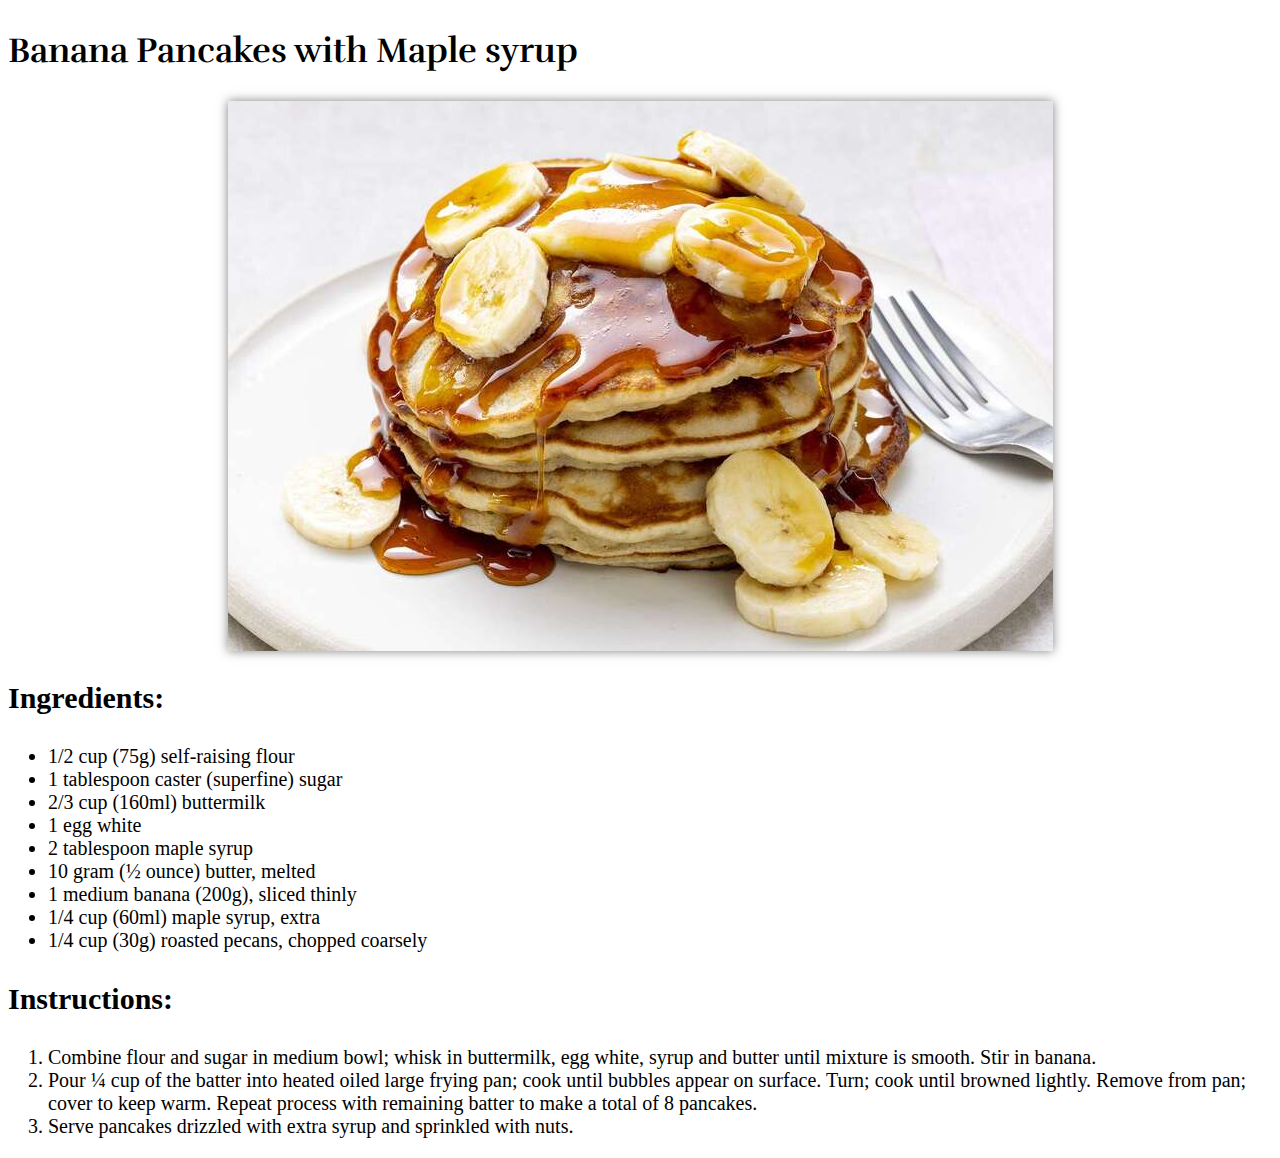
<file: Recipe.html>
<!DOCTYPE html>
<html>
  <head>
    <link rel="preconnect" href="https://fonts.googleapis.com">
<link rel="preconnect" href="https://fonts.gstatic.com" crossorigin>
<link href="https://fonts.googleapis.com/css2?family=DM+Serif+Display&family=Rufina&display=swap" rel="stylesheet">
    <style>
      .recipe img {
        display: block;
        margin: 0 auto;
        box-shadow: 0px 0px 10px rgba(0, 0, 0, 0.5);
      }

      .recipe {
  font-size: 16px;
}

.recipe-title {
  font-size: 35px;
  font-family: 'DM Serif Display', serif;
font-family: 'Rufina', serif;
}

.ingredients-title {
  font-size: 30px;
}

.ingredients-list {
  font-size: 20px;
}

.instructions-title{
  font-size: 30px;
}

.instructions-list{
  font-size: 20px;
}

    </style>
  </head>
  
<body>
<div class="recipe">
    <h2 class="recipe-title">Banana Pancakes with Maple syrup</h2>
    <img src="banana_pancake2.jpg" alt="Dish image">
    <!--<p class="recipe-description">Recipe description</p>-->
    <h3 class="ingredients-title">Ingredients:</h3>
    <ul class="ingredients-list">
      <li>1/2 cup (75g) self-raising flour</li>
      <li>1 tablespoon caster (superfine) sugar</li>
      <li>2/3 cup (160ml) buttermilk</li>
      <li>1 egg white</li>
          <li>2 tablespoon maple syrup</li>
          <li>10 gram (½ ounce) butter, melted</li>
          <li>1 medium banana (200g), sliced thinly</li>
          <li>1/4 cup (60ml) maple syrup, extra</li>
          <li>1/4 cup (30g) roasted pecans, chopped coarsely</li>    
    </ul>
    <h3 class="instructions-title">Instructions:</h3>
    <ol class="instructions-list">
      <li>Combine flour and sugar in medium bowl; whisk in buttermilk, egg white, syrup and butter until mixture is smooth. Stir in banana.</li>
      <li>Pour ¼ cup of the batter into heated oiled large frying pan; cook until bubbles appear on surface. Turn; cook until browned lightly. Remove from pan; cover to keep warm. Repeat process with remaining batter to make a total of 8 pancakes.</li>
      <li>Serve pancakes drizzled with extra syrup and sprinkled with nuts.</li>
    </ol>
  </div>
  </body>
  </html>
</file>
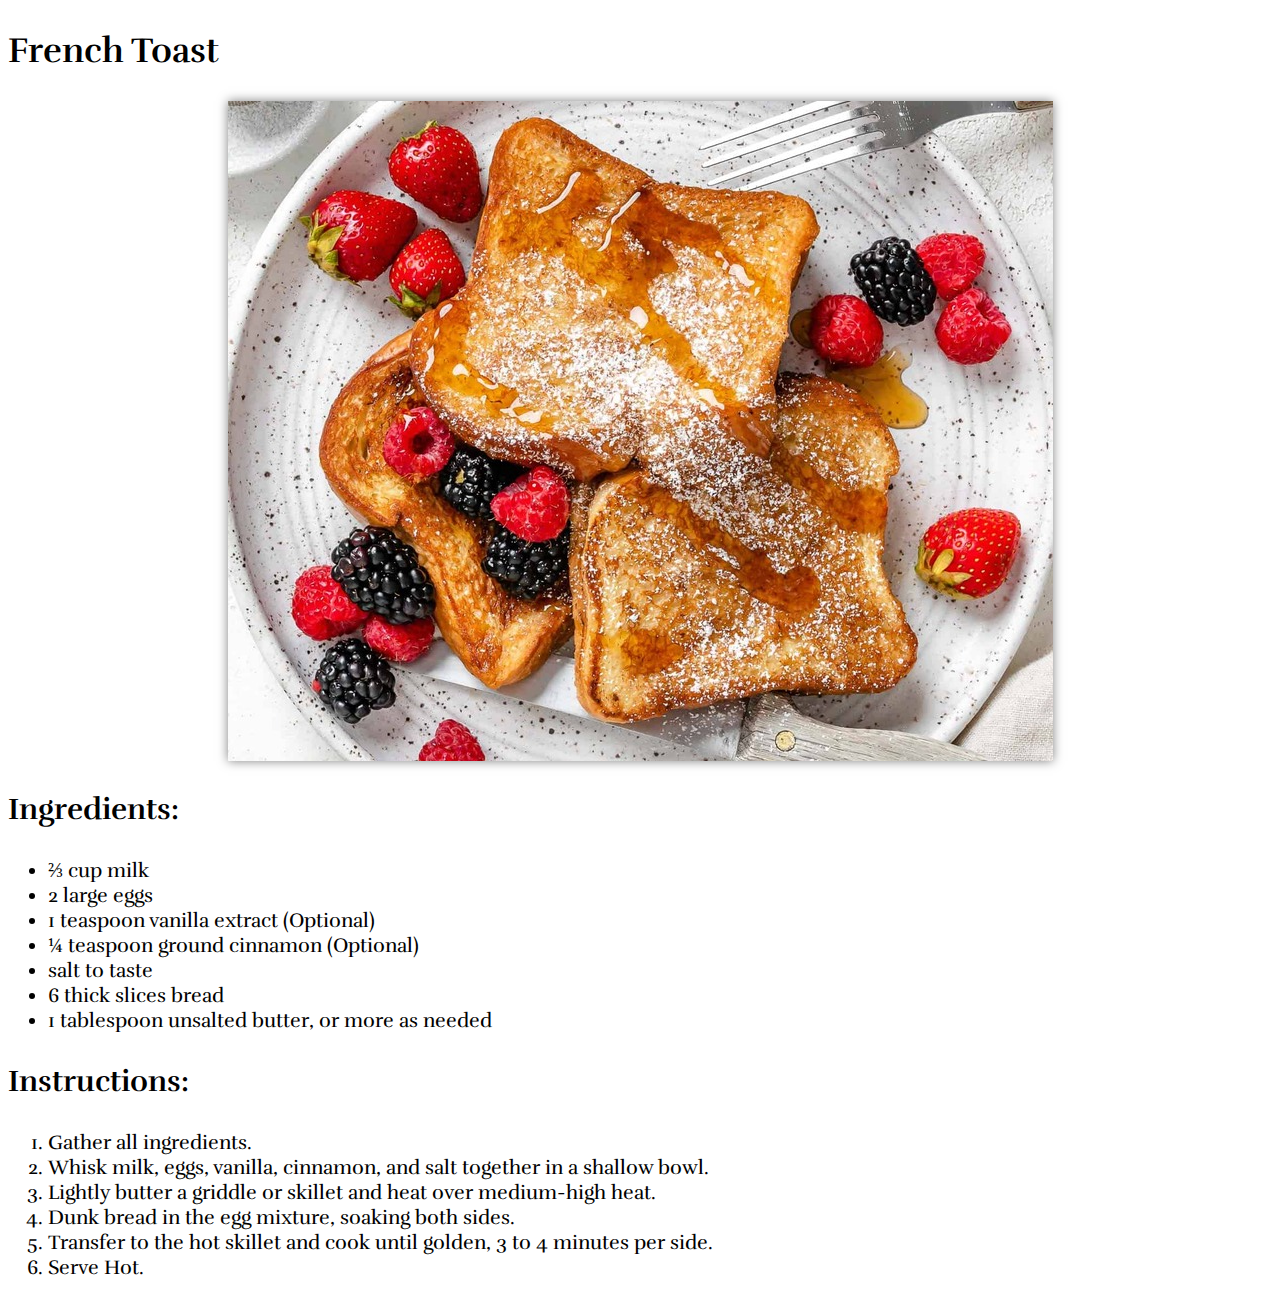
<file: recipe1.html>
<!DOCTYPE html>
<html>
  <head>
    <link rel="preconnect" href="https://fonts.googleapis.com">
<link rel="preconnect" href="https://fonts.gstatic.com" crossorigin>
<link href="https://fonts.googleapis.com/css2?family=DM+Serif+Display&family=Rufina&display=swap" rel="stylesheet">
    <style>
      .recipe img {
        display: block;
        margin: 0 auto;
        box-shadow: 0px 0px 10px rgba(0, 0, 0, 0.5);
      }

      .recipe {
  font-size: 16px;
  font-family: 'DM Serif Display', serif;
font-family: 'Rufina', serif;
}

.recipe-title {
  font-size: 35px;
}

.ingredients-title {
  font-size: 30px;
}

.ingredients-list {
  font-size: 20px;
}

.instructions-title{
  font-size: 30px;
}

.instructions-list{
  font-size: 20px;
}
    </style>
  </head>
  
<body>
<div class="recipe">
    <h2 class="recipe-title">French Toast</h2>
    <img src="french_toast2.jpg" alt="Dish image">
    <!--<p class="recipe-description">Recipe description</p>-->
    <h3 class="ingredients-title">Ingredients:</h3>
    <ul class="ingredients-list">
      <li>⅔ cup milk</li>
      <li>2 large eggs</li>
      <li>1 teaspoon vanilla extract (Optional)</li>
      <li>¼ teaspoon ground cinnamon (Optional)</li>
      <li>salt to taste</li>
      <li>6 thick slices bread</li>
      <li>1 tablespoon unsalted butter, or more as needed</li>
    </ul>
    <h3 class="instructions-title">Instructions:</h3>
    <ol class="instructions-list">
      <li>Gather all ingredients.</li>
      <li>Whisk milk, eggs, vanilla, cinnamon, and salt together in a shallow bowl.</li>
      <li>Lightly butter a griddle or skillet and heat over medium-high heat.</li>
      <li>Dunk bread in the egg mixture, soaking both sides.</li>
      <li>Transfer to the hot skillet and cook until golden, 3 to 4 minutes per side.</li>
      <li>Serve Hot.</li>
    </ol>
  </div>
  </body>
  </html>
</file>
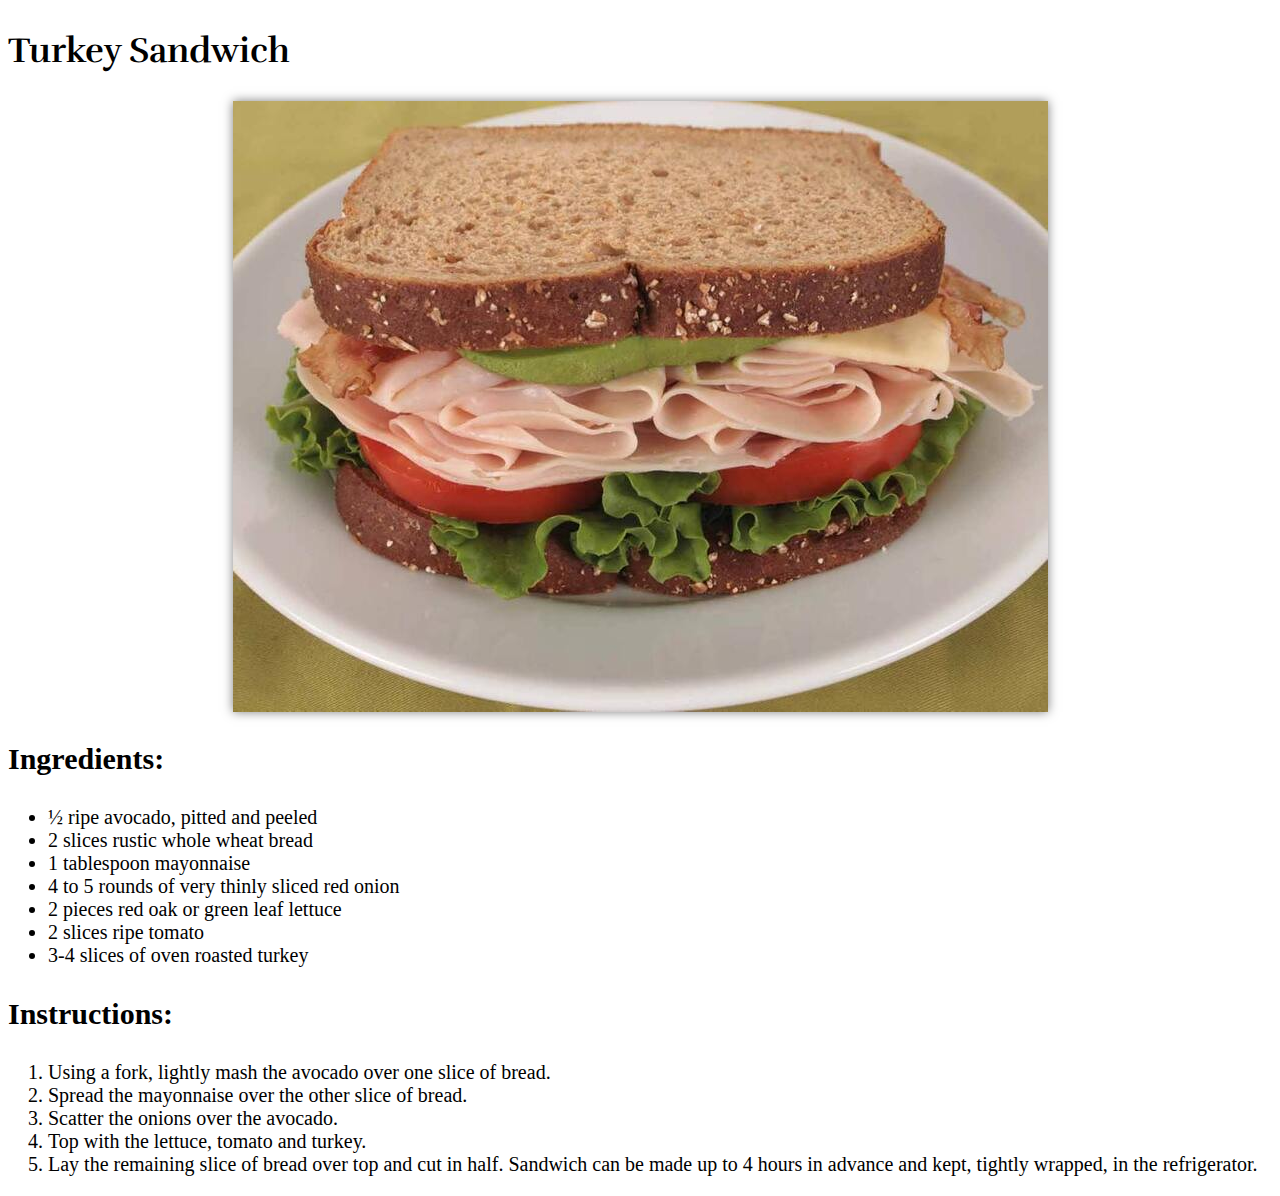
<file: recipe2.html>
<!DOCTYPE html>
<html>
  <head>
    <style>
      .recipe img {
        display: block;
        margin: 0 auto;
        box-shadow: 0px 0px 10px rgba(0, 0, 0, 0.5);
      }

      .recipe {
  font-size: 16px;
}

.recipe-title {
  font-size: 35px;
  font-family: 'DM Serif Display', serif;
font-family: 'Rufina', serif;
}

.ingredients-title {
  font-size: 30px;
}

.ingredients-list {
  font-size: 20px;
}

.instructions-title{
  font-size: 30px;
}

.instructions-list{
  font-size: 20px;
}
    </style>
  </head>
  <link rel="preconnect" href="https://fonts.googleapis.com">
<link rel="preconnect" href="https://fonts.gstatic.com" crossorigin>
<link href="https://fonts.googleapis.com/css2?family=DM+Serif+Display&family=Rufina&display=swap" rel="stylesheet">
<body>
<div class="recipe">
    <h2 class="recipe-title">Turkey Sandwich</h2>
    <img src="turkey_sandwich2.jpg" alt="Dish image">
    <!--<p class="recipe-description">Recipe description</p>-->
    <h3 class="ingredients-title">Ingredients:</h3>
    <ul class="ingredients-list">
      <li> ½ ripe avocado, pitted and peeled</li>
      <li>2 slices rustic whole wheat bread</li>
      <li>1 tablespoon mayonnaise</li>
      <li>4 to 5 rounds of very thinly sliced red onion</li>
      <li>2 pieces red oak or green leaf lettuce</li>
      <li>2 slices ripe tomato</li>
      <li>3-4 slices of oven roasted turkey</li>
    </ul>
    <h3 class="instructions-title">Instructions:</h3>
    <ol class="instructions-list">
      <li>Using a fork, lightly mash the avocado over one slice of bread.</li>
      <li>Spread the mayonnaise over the other slice of bread.</li>
      <li>Scatter the onions over the avocado.</li>
      <li>Top with the lettuce, tomato and turkey.</li>
      <li>Lay the remaining slice of bread over top and cut in half. Sandwich can be made up to 4 hours in advance and kept, tightly wrapped, in the refrigerator.</li>
      
    </ol>
  </div>
  </body>
  </html>
</file>
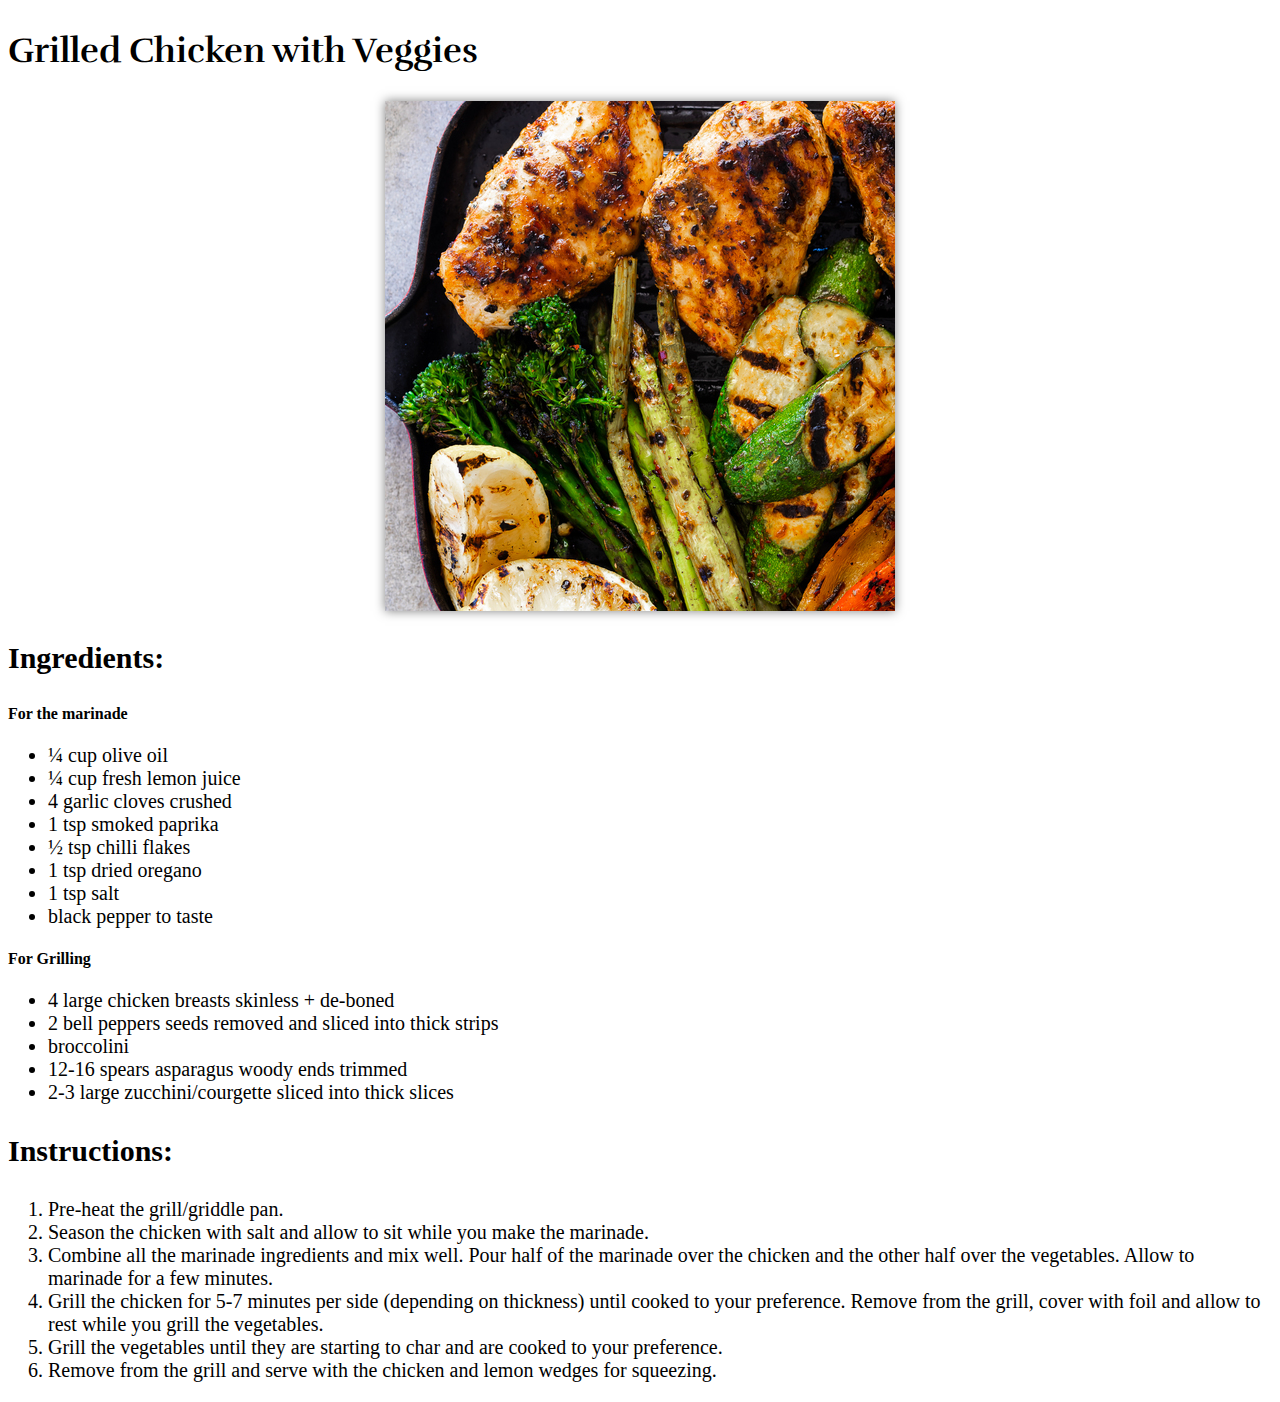
<file: recipe3.html>
<!DOCTYPE html>
<html>
    <head>
      <link rel="preconnect" href="https://fonts.googleapis.com">
<link rel="preconnect" href="https://fonts.gstatic.com" crossorigin>
<link href="https://fonts.googleapis.com/css2?family=DM+Serif+Display&family=Rufina&display=swap" rel="stylesheet">
        <style>
          .recipe img {
            display: block;
            margin: 0 auto;
            box-shadow: 0px 0px 10px rgba(0, 0, 0, 0.5);
          }

          .recipe {
  font-size: 16px;
}

.recipe-title {
  font-size: 35px;
  font-family: 'DM Serif Display', serif;
font-family: 'Rufina', serif;
}

.ingredients-title {
  font-size: 30px;
}

.ingredients-list {
  font-size: 20px;
}

.instructions-title{
  font-size: 30px;
}

.instructions-list{
  font-size: 20px;
}
.subheading{
    font-size: 16px;
}
        </style>
      </head>
      
<body>
<div class="recipe">
    <h2 class="recipe-title">Grilled Chicken with Veggies</h2>
    <img src="grilled_chicken2.jpg" alt="Dish image">
    <!--<p class="recipe-description">Recipe description</p>-->
    <h3 class="ingredients-title">Ingredients:</h3>
    <h4 class="subheading">For the marinade</h4>
    <ul class="ingredients-list"> 
       <li>¼ cup olive oil</li>
        <li>¼ cup fresh lemon juice</li>
        <li>4 garlic cloves crushed</li>
       <li> 1 tsp smoked paprika</li>
        <li>½ tsp chilli flakes</li>
        <li>1 tsp dried oregano</li>
        <li>1 tsp salt</li>
        <li>black pepper to taste</li>
    </ul>
    <h4 class="subheading">For Grilling</h4>
    <ul class="ingredients-list">
        <li>4 large chicken breasts skinless + de-boned</li>
           <li> 2 bell peppers seeds removed and sliced into thick strips</li>
           <li> broccolini</li>
           <li> 12-16 spears asparagus woody ends trimmed</li>
           <li> 2-3 large zucchini/courgette sliced into thick slices</li>
    </ul>
    <h3 class="instructions-title">Instructions:</h3>
    <ol class="instructions-list">
        <li>Pre-heat the grill/griddle pan. </li>
        <li>Season the chicken with salt and allow to sit while you make the marinade.</li>
        <li>Combine all the marinade ingredients and mix well. Pour half of the marinade over the chicken and the other half over the vegetables. Allow to marinade for a few minutes. </li>
        
        <li>Grill the chicken for 5-7 minutes per side (depending on thickness) until cooked to your preference. Remove from the grill, cover with foil and allow to rest while you grill the vegetables. </li>
        <li>Grill the vegetables until they are starting to char and are cooked to your preference. </li>
        <li>Remove from the grill and serve with the chicken and lemon wedges for squeezing. </li>
    </ol>
  </div>
  </body>
  </html>
</file>
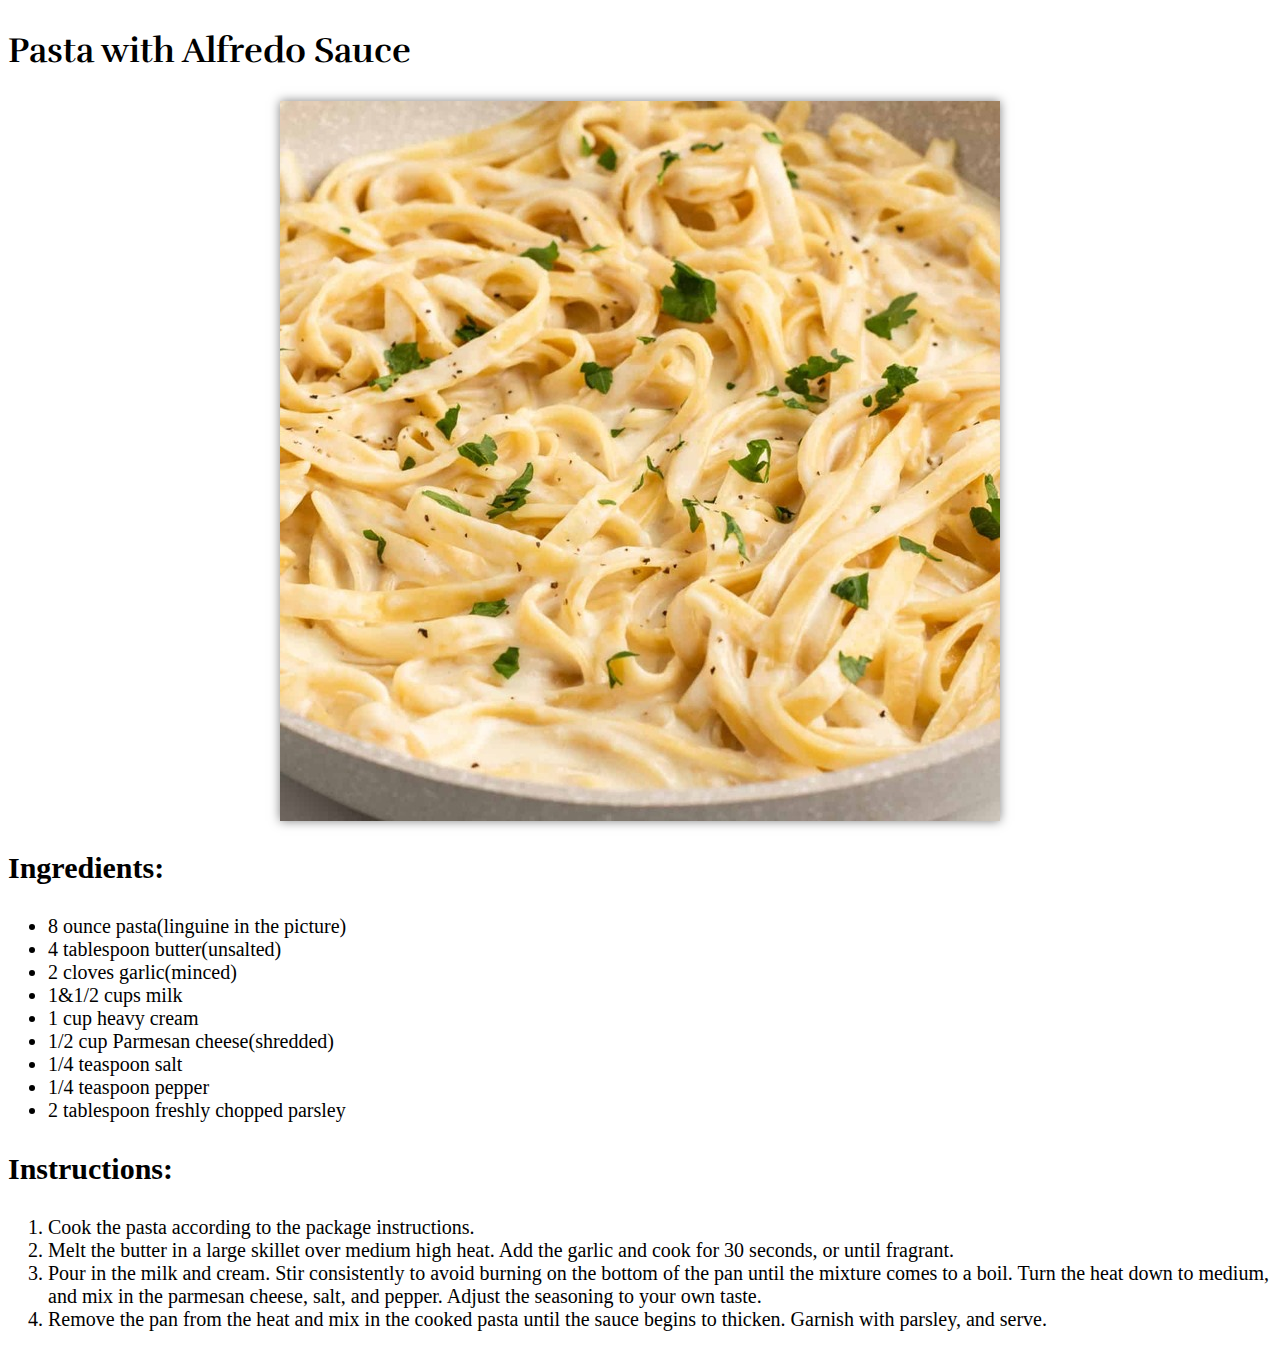
<file: recipe4.html>
<!DOCTYPE html>
<html>
    <head>
      <link rel="preconnect" href="https://fonts.googleapis.com">
<link rel="preconnect" href="https://fonts.gstatic.com" crossorigin>
<link href="https://fonts.googleapis.com/css2?family=DM+Serif+Display&family=Rufina&display=swap" rel="stylesheet">
        <style>
          .recipe img {
            display: block;
            margin: 0 auto;
            box-shadow: 0px 0px 10px rgba(0, 0, 0, 0.5);
          }

          .recipe {
  font-size: 16px;
}

.recipe-title {
  font-size: 35px;
  font-family: 'DM Serif Display', serif;
font-family: 'Rufina', serif;
}

.ingredients-title {
  font-size: 30px;
}

.ingredients-list {
  font-size: 20px;
}

.instructions-title{
  font-size: 30px;
}

.instructions-list{
  font-size: 20px;
}
        </style>
      </head>
      
<body>
<div class="recipe">
    <h2 class="recipe-title">Pasta with Alfredo Sauce</h2>
    <img src="pasta2.jpg" alt="Dish image">
    <!--<p class="recipe-description">Recipe description</p>-->
    <h3 class="ingredients-title">Ingredients:</h3>
    <ul class="ingredients-list">
        <li>8 ounce pasta(linguine in the picture)</li>
        <li>4 tablespoon butter(unsalted)</li>
        <li>2 cloves garlic(minced)</li>
        <li>1&1/2 cups milk</li>
        <li>1 cup heavy cream</li>
        <li>1/2 cup Parmesan cheese(shredded)</li>
        <li>1/4 teaspoon salt</li>
        <li>1/4 teaspoon pepper</li>
        <li>2 tablespoon freshly chopped parsley</li>
    </ul>
    <h3 class="instructions-title">Instructions:</h3>
    <ol class="instructions-list">
       <li> Cook the pasta according to the package instructions.</li>
       <li> Melt the butter in a large skillet over medium high heat. Add the garlic and cook for 30 seconds, or until fragrant.</li>
       <li> Pour in the milk and cream. Stir consistently to avoid burning on the bottom of the pan until the mixture comes to a boil. 
        Turn the heat down to medium, and mix in the parmesan cheese, salt, and pepper. Adjust the seasoning to your own taste.</li>
       <li> Remove the pan from the heat and mix in the cooked pasta until the sauce begins to thicken. Garnish with parsley, and serve.</li>
    </ol>
  </div>
  </body>
  </html>
</file>
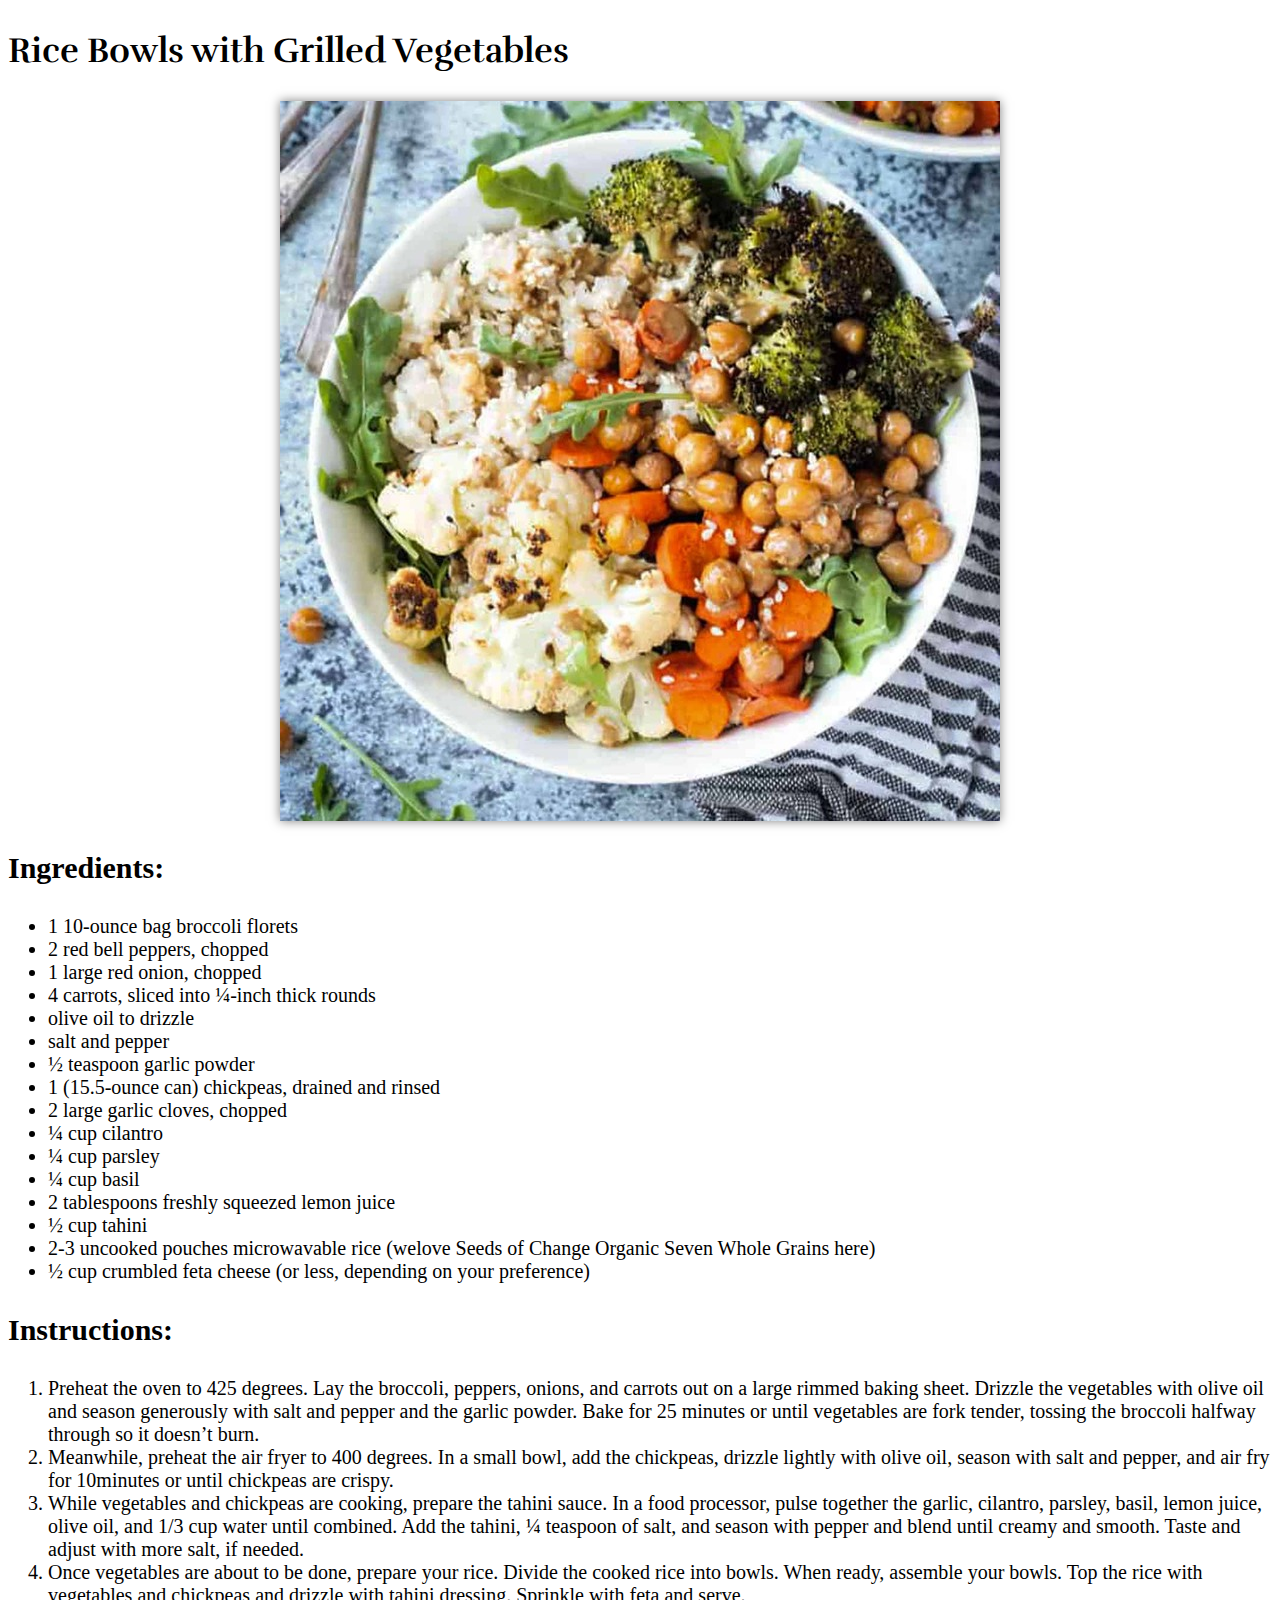
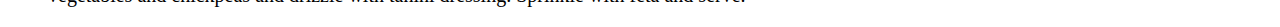
<file: recipe5.html>
<!DOCTYPE html>
<html>
   <head>
    <link rel="preconnect" href="https://fonts.googleapis.com">
<link rel="preconnect" href="https://fonts.gstatic.com" crossorigin>
<link href="https://fonts.googleapis.com/css2?family=DM+Serif+Display&family=Rufina&display=swap" rel="stylesheet">
      <style>
        .recipe img {
          display: block;
          margin: 0 auto;
          box-shadow: 0px 0px 10px rgba(0, 0, 0, 0.5);
        }

        .recipe {
  font-size: 16px;
}

.recipe-title {
  font-size: 35px;
  font-family: 'DM Serif Display', serif;
font-family: 'Rufina', serif;
}

.ingredients-title {
  font-size: 30px;
}

.ingredients-list {
  font-size: 20px;
}

.instructions-title{
  font-size: 30px;
}

.instructions-list{
  font-size: 20px;
}
      </style>
    </head>
    
<body>
<div class="recipe">
    <h2 class="recipe-title">Rice Bowls with Grilled Vegetables</h2>
    <img src="rice_bowl2.jpg" alt="Dish image">
    <!--<p class="recipe-description">Recipe description</p>-->
    <h3 class="ingredients-title">Ingredients:</h3>
    <ul class="ingredients-list">
       <li> 1 10-ounce bag broccoli florets</li>
       <li> 2 red bell peppers, chopped</li>
        <li>1 large red onion, chopped</li>
        <li>4 carrots, sliced into ¼-inch thick rounds</li>
        <li>olive oil to drizzle</li>
        <li>salt and pepper</li>
       <li> ½ teaspoon garlic powder</li>
       <li> 1 (15.5-ounce can) chickpeas, drained and rinsed</li>
       <li> 2 large garlic cloves, chopped</li>
       <li> ¼ cup cilantro</li>
       <li> ¼ cup parsley</li>
       <li> ¼ cup basil</li>
       <li> 2 tablespoons freshly squeezed lemon juice</li>
        <li>½ cup tahini</li>
       <li> 2-3 uncooked pouches microwavable rice (welove Seeds of Change Organic Seven Whole Grains here)</li>
       <li> ½ cup crumbled feta cheese (or less, depending on your preference)</li>
    </ul>
    <h3 class="instructions-title">Instructions:</h3>
    <ol class="instructions-list">
       <li> Preheat the oven to 425 degrees. Lay the broccoli, peppers, onions, and carrots out on a large rimmed baking sheet. Drizzle the vegetables with olive oil and season generously with salt and pepper and the garlic powder. Bake for 25 minutes or until vegetables are fork tender, tossing the broccoli halfway through so it doesn’t burn.</li>
       <li> Meanwhile, preheat the air fryer to 400 degrees. In a small bowl, add the chickpeas, drizzle lightly with olive oil, season with salt and pepper, and air fry for 10minutes or until chickpeas are crispy.</li>
       <li> While vegetables and chickpeas are cooking, prepare the tahini sauce. In a food processor, pulse together the garlic, cilantro, parsley, basil, lemon juice, olive oil, and 1/3 cup water until combined. Add the tahini, ¼ teaspoon of salt, and season with pepper and blend until creamy and smooth. Taste and adjust with more salt, if needed.</li>
       <li> Once vegetables are about to be done, prepare your rice. Divide the cooked rice into bowls. When ready, assemble your bowls. Top the rice with vegetables and chickpeas and drizzle with tahini dressing. Sprinkle with feta and serve.</li>
    </ol>
  </div>
  </body>
  </html>
</file>
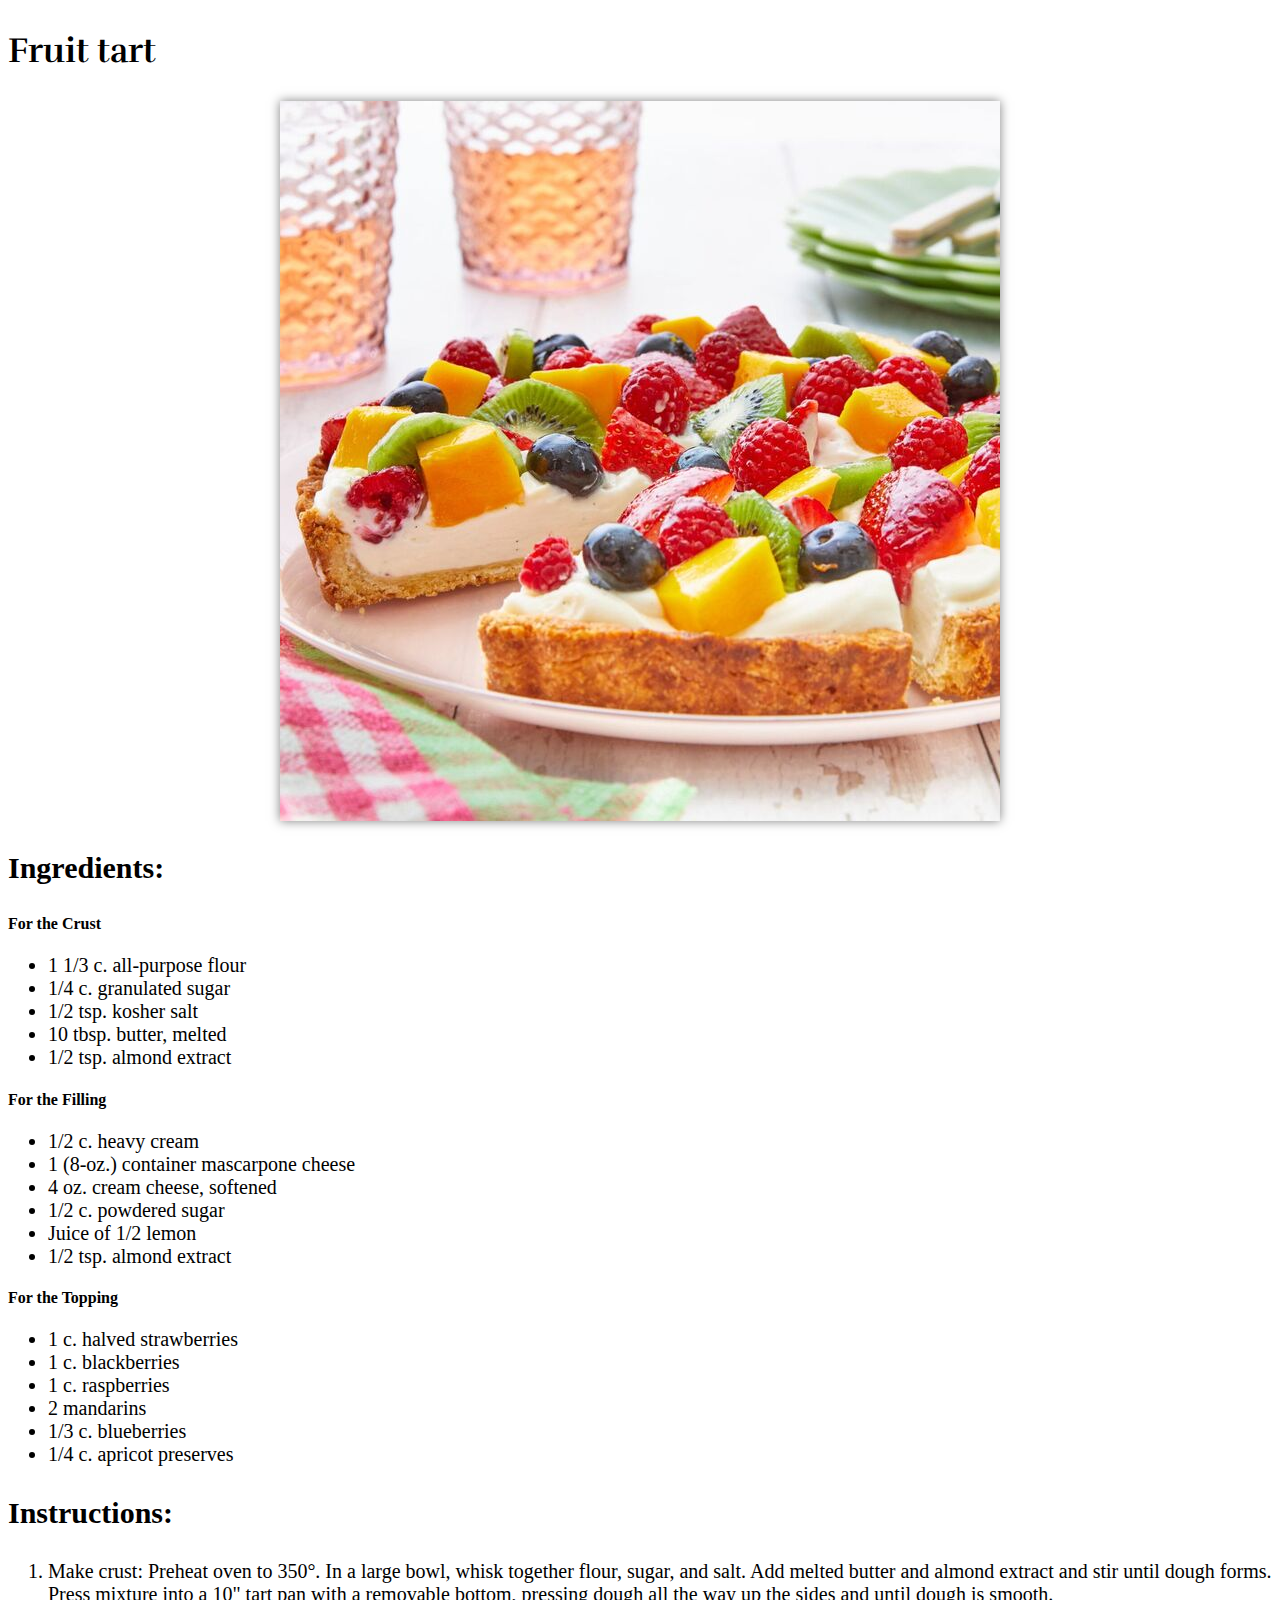
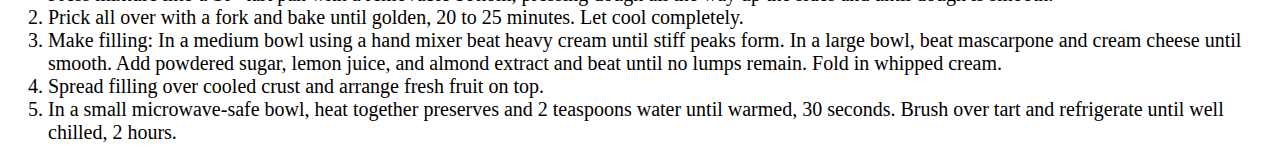
<file: recipe6.html>
<!DOCTYPE html>
<html>
    <head>
      <link rel="preconnect" href="https://fonts.googleapis.com">
<link rel="preconnect" href="https://fonts.gstatic.com" crossorigin>
<link href="https://fonts.googleapis.com/css2?family=DM+Serif+Display&family=Rufina&display=swap" rel="stylesheet">
        <style>
          .recipe img {
            display: block;
            margin: 0 auto;
            box-shadow: 0px 0px 10px rgba(0, 0, 0, 0.5);
          }

          .recipe {
  font-size: 16px;
}

.recipe-title {
  font-size: 35px;
  font-family: 'DM Serif Display', serif;
font-family: 'Rufina', serif;
}

.ingredients-title {
  font-size: 30px;
}

.ingredients-list {
  font-size: 20px;
}

.instructions-title{
  font-size: 30px;
}

.instructions-list{
  font-size: 20px;
}
        </style>
      </head>
      
<body>
<div class="recipe">
    <h2 class="recipe-title">Fruit tart</h2>
    <img src="fruit_tart2.jpg" alt="Dish image">
    <!--<p class="recipe-description">Recipe description</p>-->
    <h3 class="ingredients-title">Ingredients:</h3>
    <h4 class="subheadings">For the Crust</h4>
    <ul class="ingredients-list">
        <li>1 1/3 c. all-purpose flour</li>
        <li>1/4 c. granulated sugar</li>
        <li>1/2 tsp. kosher salt</li>
        <li>10 tbsp. butter, melted</li>
        <li>1/2 tsp. almond extract</li>
    </ul>
    <h4 class="subheadings">For the Filling</h4>
    <ul class="ingredients-list">
        <li>1/2 c. heavy cream</li>
        <li>1 (8-oz.) container mascarpone cheese</li>
        <li>4 oz. cream cheese, softened</li>
        <li>1/2 c. powdered sugar</li>
        <li>Juice of 1/2 lemon</li>
        <li>1/2 tsp. almond extract</li>
    </ul>
    <h4 class="subheadings">For the Topping</h4>
    <ul class="ingredients-list">
        <li>1 c. halved strawberries</li>
        <li>1 c. blackberries</li>
        <li>1 c. raspberries</li>
        <li>2 mandarins</li>
        <li>1/3 c. blueberries</li>
        <li>1/4 c. apricot preserves</li>
    </ul>
    <h3 class="instructions-title">Instructions:</h3>
    <ol class="instructions-list">
        <li>Make crust: Preheat oven to 350°. In a large bowl, whisk together flour, sugar, and salt. Add melted butter and almond extract and stir until dough forms. Press mixture into a 10" tart pan with a removable bottom, pressing dough all the way up the sides and until dough is smooth. </li>
        
        <li>Prick all over with a fork and bake until golden, 20 to 25 minutes. Let cool completely. </li>
        
        <li>Make filling: In a medium bowl using a hand mixer beat heavy cream until stiff peaks form. In a large bowl, beat mascarpone and cream cheese until smooth. Add powdered sugar, lemon juice, and almond extract and beat until no lumps remain. Fold in whipped cream. </li>
        
        <li>Spread filling over cooled crust and arrange fresh fruit on top. </li>
        
        <li>In a small microwave-safe bowl, heat together preserves and 2 teaspoons water until warmed, 30 seconds. Brush over tart and refrigerate until well chilled, 2 hours.</li>
    </ol>
  </div>
  </body>
  </html>
</file>
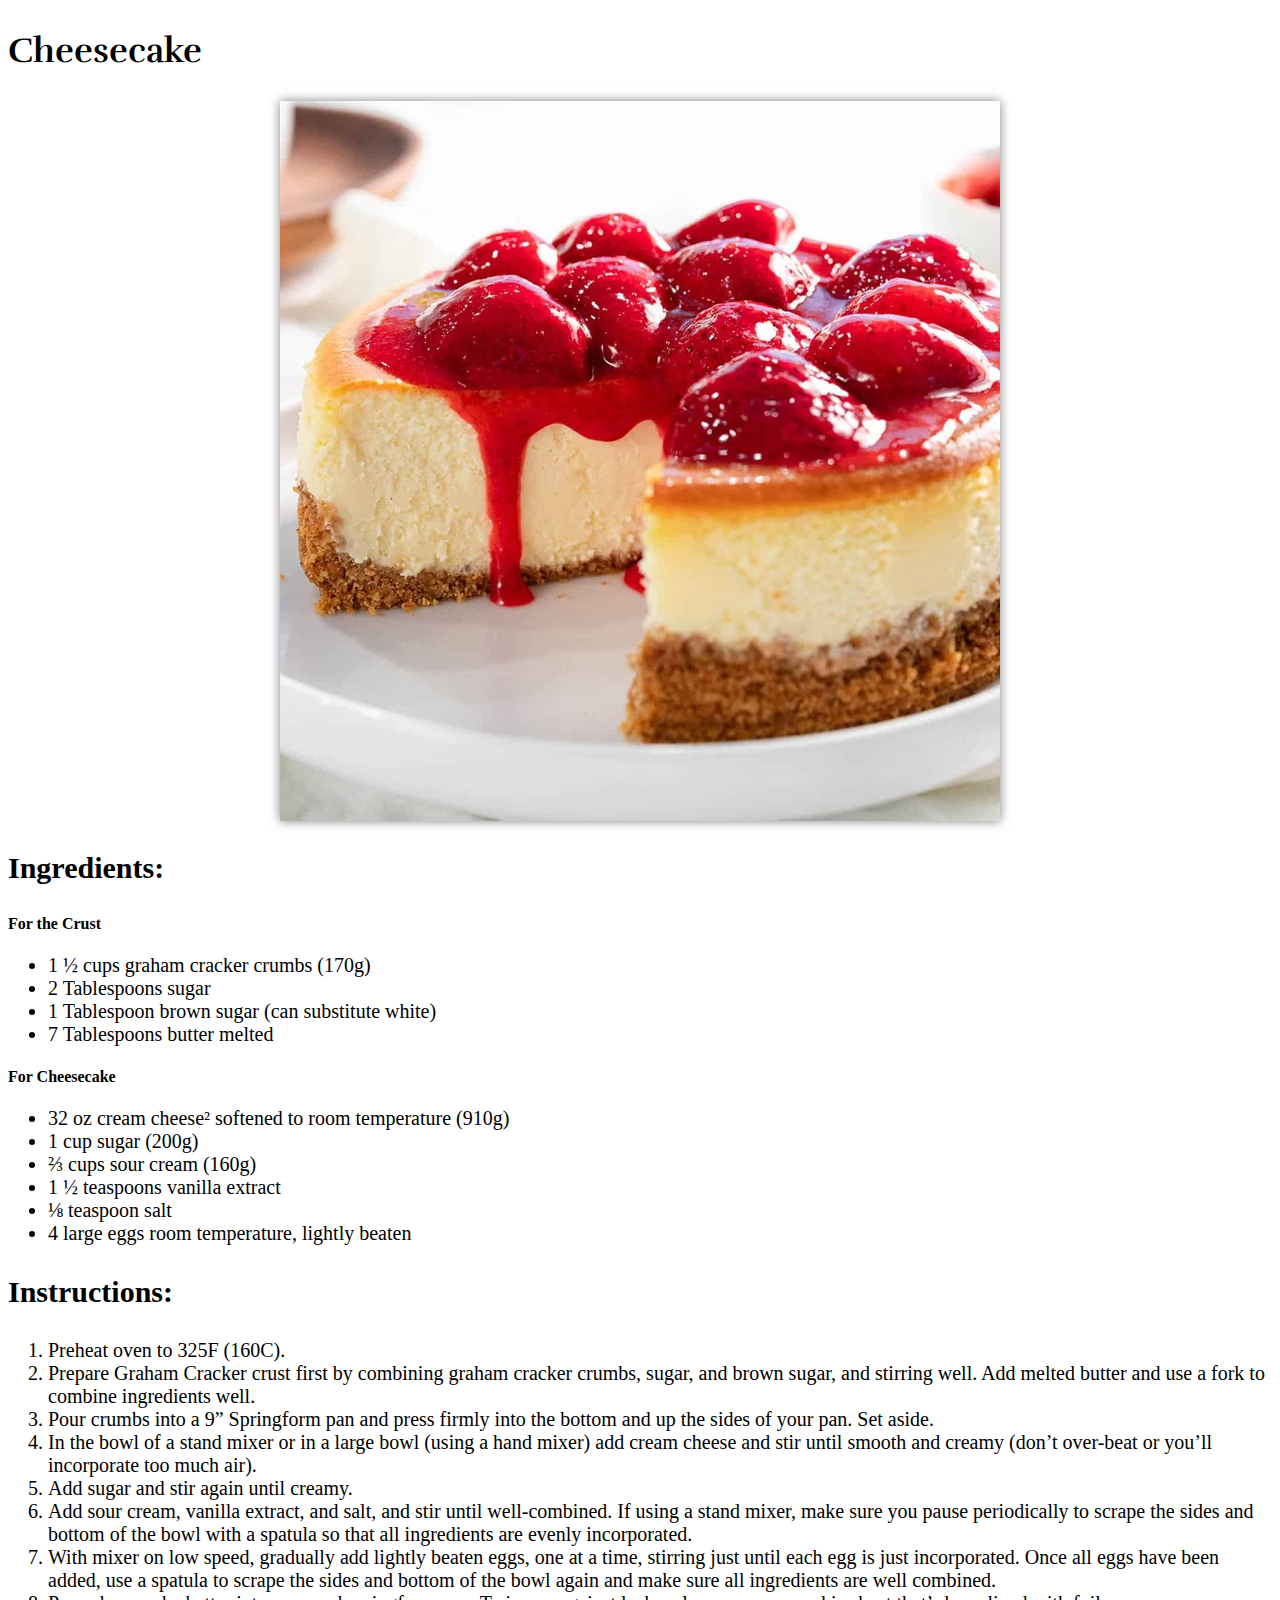
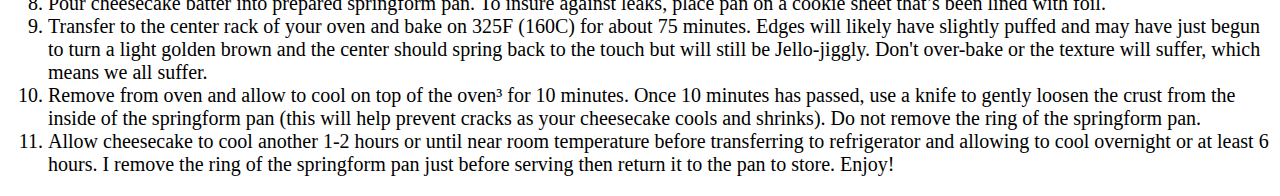
<file: recipe7.html>
<!DOCTYPE html>
<html>
  <head>
    <link rel="preconnect" href="https://fonts.googleapis.com">
<link rel="preconnect" href="https://fonts.gstatic.com" crossorigin>
<link href="https://fonts.googleapis.com/css2?family=DM+Serif+Display&family=Rufina&display=swap" rel="stylesheet">
    <style>
      .recipe img {
        display: block;
        margin: 0 auto;
        box-shadow: 0px 0px 10px rgba(0, 0, 0, 0.5);
      }
      .recipe {
  font-size: 16px;
}

.recipe-title {
  font-size: 35px;
  font-family: 'DM Serif Display', serif;
font-family: 'Rufina', serif;
}

.ingredients-title {
  font-size: 30px;
}

.ingredients-list {
  font-size: 20px;
}

.instructions-title{
  font-size: 30px;
}

.instructions-list{
  font-size: 20px;
}
    </style>
  </head>
  
<body>
<div class="recipe">
    <h2 class="recipe-title">Cheesecake</h2>
    <img src="cheesecake2.jpg" alt="Dish image">
    <!--<p class="recipe-description">Recipe description</p>-->
    <h3 class="ingredients-title">Ingredients:</h3>
    <h4 class="subheadings">For the Crust</h4>
    <ul class="ingredients-list">
      <li>1 ½ cups graham cracker crumbs (170g)</li>
      <li>2 Tablespoons sugar</li>
      <li>1 Tablespoon brown sugar (can substitute white)</li>
      <li>7 Tablespoons butter melted</li>
    </ul>
    <h4 class="subheading">For Cheesecake</h4>
    <ul class="ingredients-list">
      <li>32 oz cream cheese² softened to room temperature (910g)</li>
      <li>1 cup sugar (200g)</li>
      <li>⅔ cups sour cream (160g)</li>
      <li>1 ½ teaspoons vanilla extract</li>
      <li>⅛ teaspoon salt</li>
      <li>4 large eggs room temperature, lightly beaten</li>
    </ul>
    <h3 class="instructions-title">Instructions:</h3>
    <ol class="instructions-list">
      <li>Preheat oven to 325F (160C).</li>
      <li>Prepare Graham Cracker crust first by combining graham cracker crumbs, sugar, and brown sugar, and stirring well. Add melted butter and use a fork to combine ingredients well.</li>
      <li>Pour crumbs into a 9” Springform pan and press firmly into the bottom and up the sides of your pan. Set aside.</li>
      <li>In the bowl of a stand mixer or in a large bowl (using a hand mixer) add cream cheese and stir until smooth and creamy (don’t over-beat or you’ll incorporate too much air).
      <li>Add sugar and stir again until creamy.
      <li>Add sour cream, vanilla extract, and salt, and stir until well-combined. If using a stand mixer, make sure you pause periodically to scrape the sides and bottom of the bowl with a spatula so that all ingredients are evenly incorporated.</li>
      <li>With mixer on low speed, gradually add lightly beaten eggs, one at a time, stirring just until each egg is just incorporated. Once all eggs have been added, use a spatula to scrape the sides and bottom of the bowl again and make sure all ingredients are well combined.</li>
      <li>Pour cheesecake batter into prepared springform pan. To insure against leaks, place pan on a cookie sheet that’s been lined with foil.</li>
      <li>Transfer to the center rack of your oven and bake on 325F (160C) for about 75 minutes. Edges will likely have slightly puffed and may have just begun to turn a light golden brown and the center should spring back to the touch but will still be Jello-jiggly. Don't over-bake or the texture will suffer, which means we all suffer.</li>
      <li>Remove from oven and allow to cool on top of the oven³ for 10 minutes. Once 10 minutes has passed, use a knife to gently loosen the crust from the inside of the springform pan (this will help prevent cracks as your cheesecake cools and shrinks). Do not remove the ring of the springform pan.</li>
      <li>Allow cheesecake to cool another 1-2 hours or until near room temperature before transferring to refrigerator and allowing to cool overnight or at least 6 hours. I remove the ring of the springform pan just before serving then return it to the pan to store. Enjoy!</li>

    </ol>
  </div>
  </body>
  </html>
</file>
